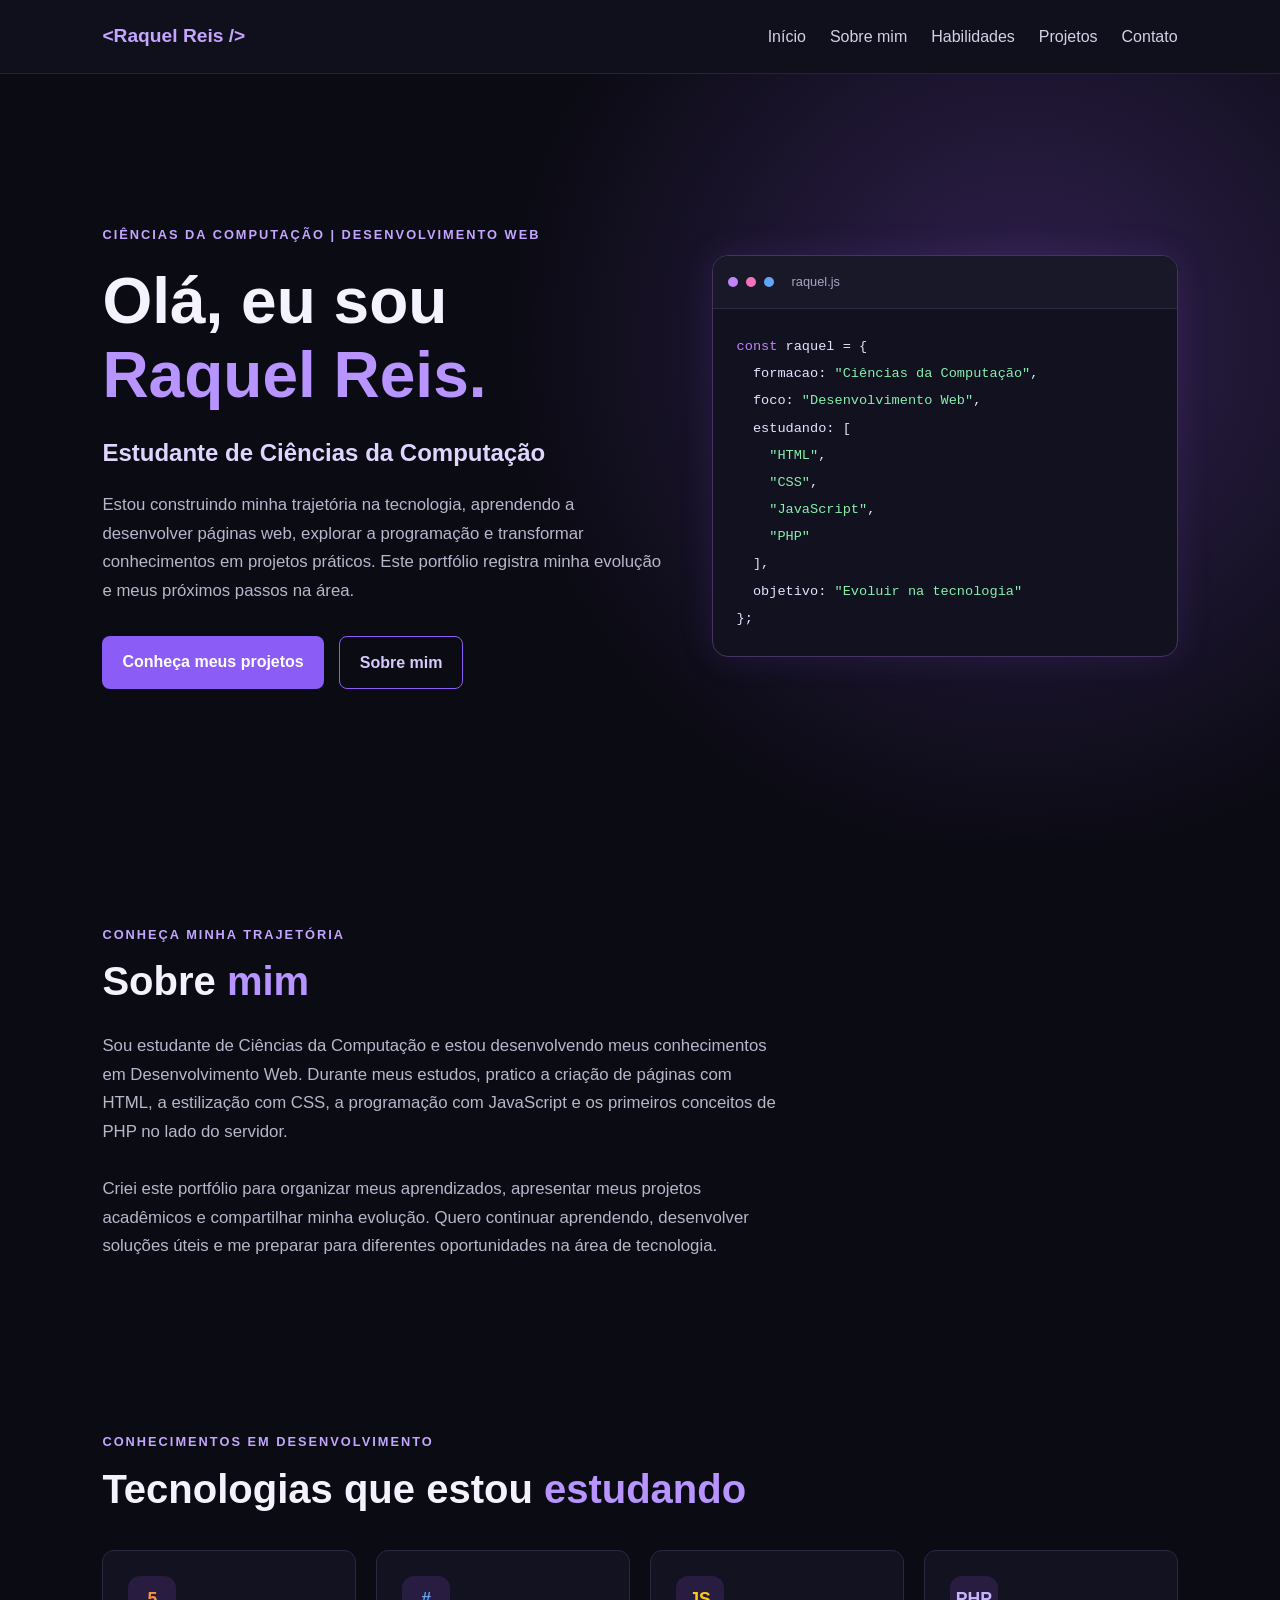
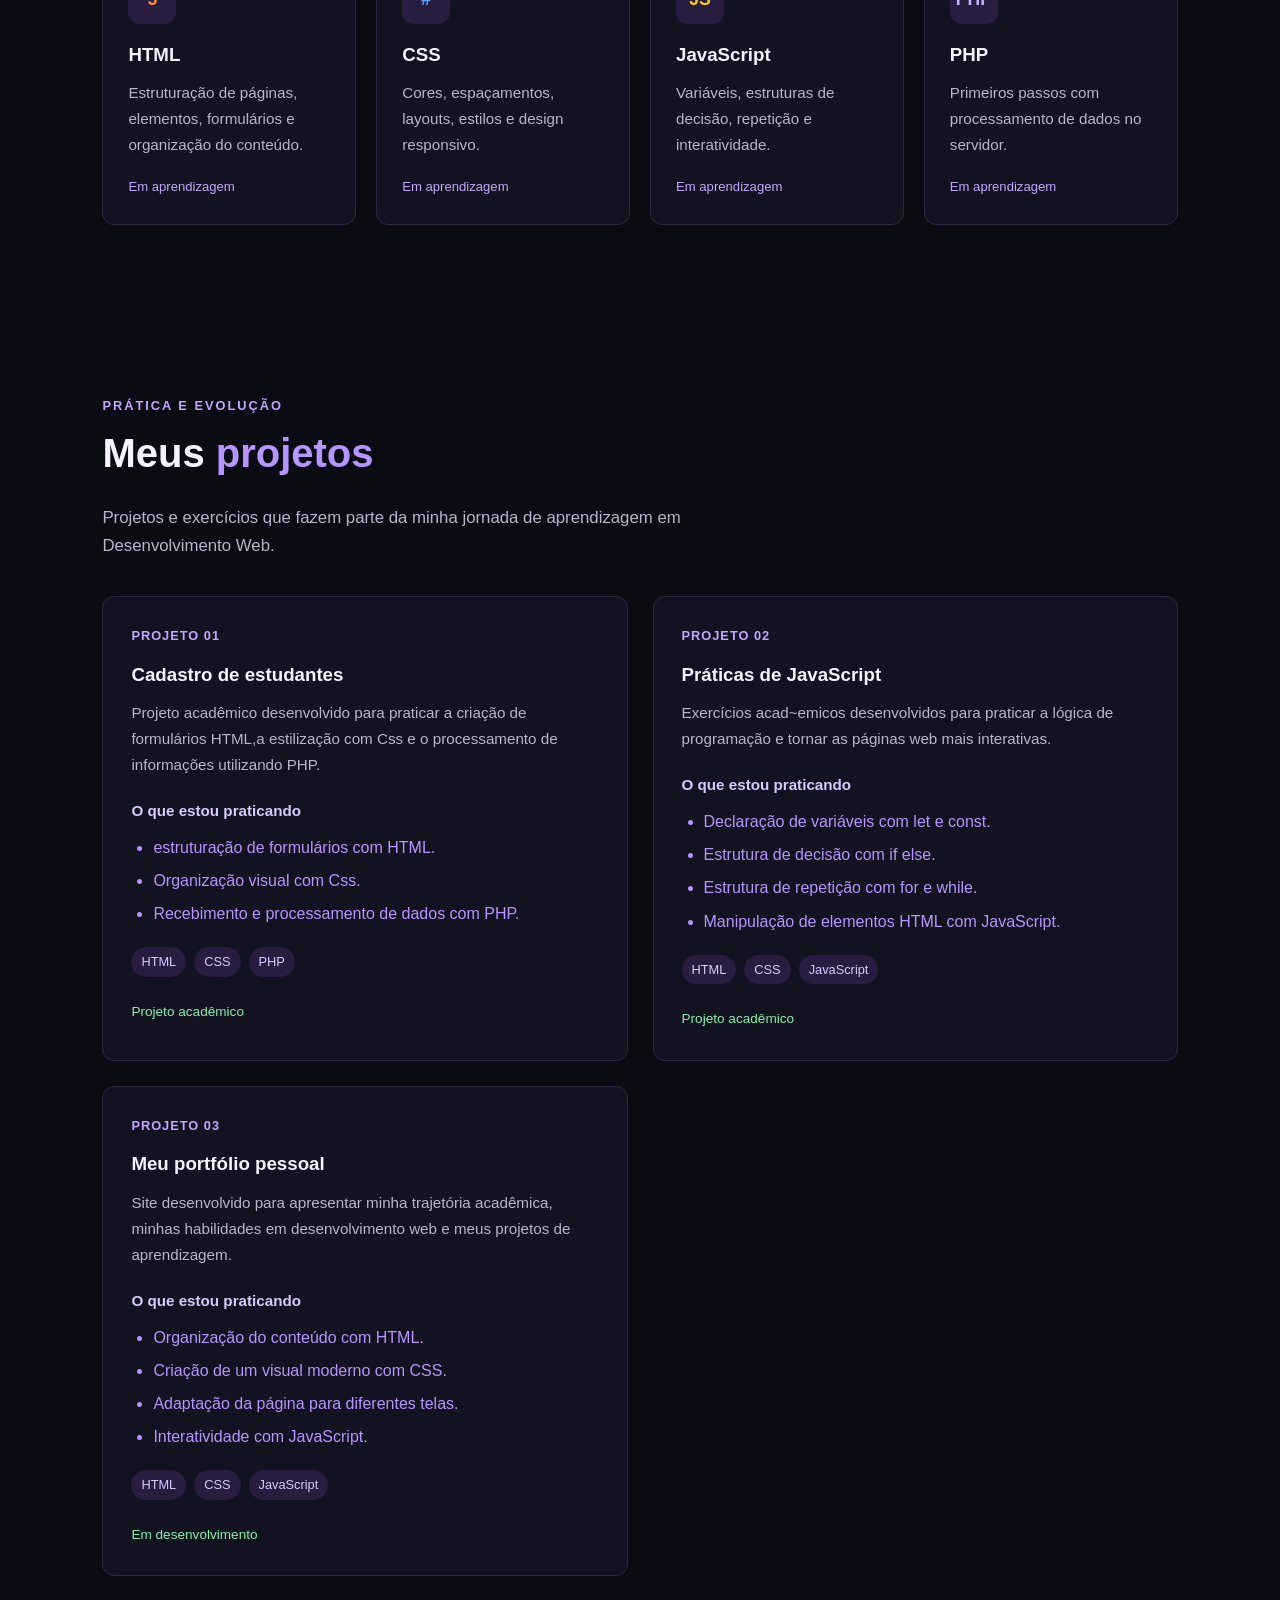
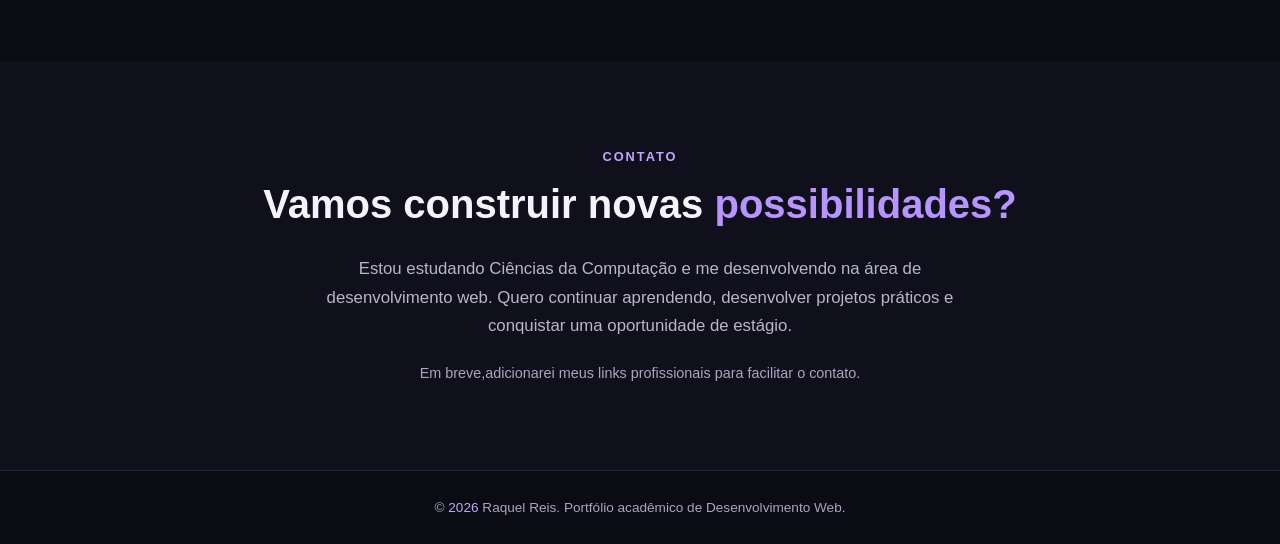
<file: index.html>
<!DOCTYPE html>
<html lang="pt-BR">
<head>
    <meta charset="UTF-8">
    <meta name="viewport" content="width=device-width, initial-scale=1.0">

    <meta
        name="description"
        content="Raquel Reis, estudante de Ciências da Computação com foco em Desenvolvimento Web. Conheça meus estudos e projetos."
    >

    <title>Raquel Reis | Portfólio de Desenvolvimento Web</title>

    <link rel="stylesheet" href="style.css">
    <script src="script.js" defer></script>
</head>

<body>

    <header class="cabecalho">
        <a href="#inicio" class="logo">&lt;Raquel Reis /&gt;</a>

        <button
            class="menu-toggle"
            id="menu-toggle"
            aria-label="Abrir menu"
            aria-expanded="false"
            aria-controls="menu"
        >
            ☰
        </button>

        <nav class="menu" id="menu">
            <a href="#inicio">Início</a>
            <a href="#sobre">Sobre mim</a>
            <a href="#habilidades">Habilidades</a>
            <a href="#projetos">Projetos</a>
            <a href="#contato">Contato</a>
        </nav>
    </header>

    <main>

        <!-- APRESENTAÇÃO -->
        <section class="inicio" id="inicio">
            <div class="conteudo-inicio">

                <p class="destaque">
                    CIÊNCIAS DA COMPUTAÇÃO | DESENVOLVIMENTO WEB
                </p>

                <h1>
                    Olá, eu sou<br>
                    <span>Raquel Reis.</span>
                </h1>

                <h2 class="subtitulo">
                    Estudante de Ciências da Computação
                </h2>

                <p class="descricao">
                    Estou construindo minha trajetória na tecnologia,
                    aprendendo a desenvolver páginas web, explorar a
                    programação e transformar conhecimentos em projetos
                    práticos. Este portfólio registra minha evolução
                    e meus próximos passos na área.
                </p>

                <div class="botoes">
                    <a href="#projetos" class="botao principal">
                        Conheça meus projetos
                    </a>

                    <a href="#sobre" class="botao secundario">
                        Sobre mim
                    </a>
                </div>

            </div>

            <div class="cartao-codigo">
                <div class="janela">
                    <span class="bolinha roxa"></span>
                    <span class="bolinha rosa"></span>
                    <span class="bolinha azul"></span>
                    <span class="nome-arquivo">raquel.js</span>
                </div>

                <pre><code><span class="codigo-roxo">const</span> raquel = {
  formacao: <span class="codigo-verde">"Ciências da Computação"</span>,
  foco: <span class="codigo-verde">"Desenvolvimento Web"</span>,
  estudando: [
    <span class="codigo-verde">"HTML"</span>,
    <span class="codigo-verde">"CSS"</span>,
    <span class="codigo-verde">"JavaScript"</span>,
    <span class="codigo-verde">"PHP"</span>
  ],
  objetivo: <span class="codigo-verde">"Evoluir na tecnologia"</span>
};</code></pre>
            </div>
        </section>

        <!-- SOBRE MIM -->
        <section class="secao" id="sobre">
            <p class="etiqueta">CONHEÇA MINHA TRAJETÓRIA</p>
            <h2>Sobre <span>mim</span></h2>

            <p class="texto-secao">
                Sou estudante de Ciências da Computação e estou
                desenvolvendo meus conhecimentos em Desenvolvimento Web.
                Durante meus estudos, pratico a criação de páginas com
                HTML, a estilização com CSS, a programação com JavaScript
                e os primeiros conceitos de PHP no lado do servidor.

                <br><br>

                Criei este portfólio para organizar meus aprendizados,
                apresentar meus projetos acadêmicos e compartilhar minha
                evolução. Quero continuar aprendendo, desenvolver soluções
                úteis e me preparar para diferentes oportunidades na área
                de tecnologia.
            </p>
        </section>

        <!-- HABILIDADES -->
        <section class="secao" id="habilidades">
            <p class="etiqueta">CONHECIMENTOS EM DESENVOLVIMENTO</p>
            <h2>Tecnologias que estou <span>estudando</span></h2>

            <div class="grade-habilidades">

                <article class="habilidade">
                    <div class="icone html-icone">5</div>
                    <h3>HTML</h3>
                    <p>
                        Estruturação de páginas, elementos,
                        formulários e organização do conteúdo.
                    </p>
                    <span class="nivel">Em aprendizagem</span>
                </article>

                <article class="habilidade">
                    <div class="icone css-icone">#</div>
                    <h3>CSS</h3>
                    <p>
                        Cores, espaçamentos, layouts, estilos
                        e design responsivo.
                    </p>
                    <span class="nivel">Em aprendizagem</span>
                </article>

                <article class="habilidade">
                    <div class="icone js-icone">JS</div>
                    <h3>JavaScript</h3>
                    <p>
                        Variáveis, estruturas de decisão,
                        repetição e interatividade.
                    </p>
                    <span class="nivel">Em aprendizagem</span>
                </article>

                <article class="habilidade">
                    <div class="icone php-icone">PHP</div>
                    <h3>PHP</h3>
                    <p>
                        Primeiros passos com processamento
                        de dados no servidor.
                    </p>
                    <span class="nivel">Em aprendizagem</span>
                </article>

            </div>
        </section>

        <!-- PROJETOS -->
        <section class="secao" id="projetos">
            <p class="etiqueta">PRÁTICA E EVOLUÇÃO</p>
            <h2>Meus <span>projetos</span></h2>

            <p class="texto-secao introducao-projetos">
                Projetos e exercícios que fazem parte da minha
                jornada de aprendizagem em Desenvolvimento Web.
            </p>

            <div class="grade-projetos">

                <article class="projeto">
                    <p class="numero-projeto">PROJETO 01</p>
                    <h3>Cadastro de estudantes</h3>

                    <p>
                     Projeto acadêmico desenvolvido para praticar a criação de formulários HTML,a 
                     estilização com Css e o processamento de informações utilizando PHP.
                    </p>

                    <h4> O que estou praticando</h4>

                    <ul class="lista-projeto">
                        <li>estruturação de formulários com HTML.</li>
                        <li> Organização visual com Css.</li>
                        <li>Recebimento e processamento de dados com PHP.</li>
                    </ul>

                    <div class="etiquetas">
                        <span>HTML</span>
                        <span>CSS</span>
                        <span>PHP</span>
                    </div>

                    <span class="status">
                        Projeto acadêmico
                    </span>
                </article>

                <article class="projeto">
                    <p class="numero-projeto">PROJETO 02</p>
                    <h3>Práticas de JavaScript</h3>

                    <p>
                        Exercícios  acad~emicos desenvolvidos para praticar a lógica
                        de programação e tornar as páginas web mais interativas.
                    </p>

                    <h4> O que estou praticando</h4>

                    <ul class="lista-projeto">
                        <li>Declaração de variáveis com let e  const.</li>
                        <li> Estrutura de decisão com if else.</li>
                        <li>Estrutura de repetição com for e while.</li>
                        <li>Manipulação de elementos HTML com JavaScript.</li>
                    </ul>

                    <div class="etiquetas">
                        <span>HTML</span>
                        <span>CSS</span>
                        <span>JavaScript</span>
                    </div>

                    <span class="status">
                        Projeto acadêmico
                    </span>
                </article>

                <article class="projeto">
                    <p class="numero-projeto">PROJETO 03</p>
                    <h3>Meu portfólio pessoal</h3>

                    <p>
                        Site desenvolvido para apresentar minha trajetória acadêmica,
                        minhas habilidades em desenvolvimento web e meus projetos de 
                        aprendizagem.
                        
                    </p>

                    <h4>O que estou praticando</h4>

                    <ul class="lista-projeto">
                        <li>Organização do conteúdo com HTML.</li>
                        <li>Criação de um visual moderno com CSS.</li>
                        <li>Adaptação da página para diferentes telas.</li>
                        <li>Interatividade com JavaScript.</li>
                    </ul>

                    <div class="etiquetas">
                        <span>HTML</span>
                        <span>CSS</span>
                        <span>JavaScript</span>
                    </div>

                    <span class="status">
                        Em desenvolvimento
                    </span>
                </article>

            </div>
        </section>

        <!-- CONTATO -->
        <section class="secao contato" id="contato">
          <div class="container">

            <p class="destaque">CONTATO</p>

            <h2>Vamos construir novas <span>possibilidades?</span></h2>

            <p class="texto-secao">
              Estou estudando Ciências da Computação e me desenvolvendo na área de desenvolvimento web.
              Quero continuar  aprendendo, desenvolver projetos práticos e conquistar uma 
              oportunidade de estágio.
            </p>

            <p class="contato-observacao" >
                Em breve,adicionarei meus links profissionais para facilitar
                o contato.
            </p>
          </div>
        </section>

    </main>

    <footer class="rodape">
        <p>
            &copy; <span id="ano"></span> Raquel Reis.
            Portfólio acadêmico de Desenvolvimento Web.
        </p>
    </footer>

</body>
</html>
</file>
<file: style.css>
/* CONFIGURAÇÕES GERAIS */

* {
    margin: 0;
    padding: 0;
    box-sizing: border-box;
}

html {
    scroll-behavior: smooth;
    scroll-padding-top: 90px;
}

body {
    font-family: Arial, Helvetica, sans-serif;
    background: #0b0b14;
    color: #f4f2ff;
    line-height: 1.7;
}

a {
    color: inherit;
    text-decoration: none;
}

span {
    color: #b794ff;
}

/* CABEÇALHO E MENU */

.cabecalho {
    display: flex;
    align-items: center;
    justify-content: space-between;
    gap: 24px;
    padding: 20px 8%;
    background: #10101d;
    border-bottom: 1px solid #27223b;
    position: sticky;
    top: 0;
    z-index: 10;
}

.logo {
    color: #c4a5ff;
    font-size: 1.2rem;
    font-weight: bold;
    white-space: nowrap;
}

.menu {
    display: flex;
    align-items: center;
    gap: 24px;
}

.menu a {
    color: #d4d0e6;
    transition: color 0.3s;
}

.menu a:hover,
.menu a:focus-visible {
    color: #c4a5ff;
}

.menu-toggle {
    display: none;
    background: transparent;
    color: #ffffff;
    border: 1px solid #5d438b;
    border-radius: 8px;
    padding: 5px 10px;
    font-size: 1.4rem;
    cursor: pointer;
}

/* PÁGINA INICIAL */

.inicio {
    min-height: 85vh;
    display: grid;
    grid-template-columns: 1.2fr 1fr;
    align-items: center;
    gap: 50px;
    padding: 80px 8%;
    background:
        radial-gradient(
            circle at 80% 35%,
            #30204e 0,
            #0b0b14 45%
        );
}

.destaque,
.etiqueta {
    color: #c4a5ff;
    font-size: 0.8rem;
    font-weight: bold;
    letter-spacing: 2px;
}

h1 {
    font-size: clamp(2.5rem, 5vw, 4.2rem);
    line-height: 1.15;
    margin: 20px 0;
}

h1 span,
h2 span {
    color: #b794ff;
}

.subtitulo {
    color: #e0d5ff;
    font-size: clamp(1.1rem, 2vw, 1.5rem);
    margin-bottom: 18px;
}

.descricao,
.texto-secao {
    color: #b9b5cb;
    max-width: 680px;
}

.descricao {
    font-size: 1.05rem;
}

.botoes {
    display: flex;
    flex-wrap: wrap;
    gap: 15px;
    margin-top: 30px;
}

.botao {
    display: inline-block;
    padding: 12px 20px;
    border-radius: 8px;
    font-weight: bold;
    text-align: center;
    transition: 0.3s;
}

.principal {
    background: #8b5cf6;
    color: #ffffff;
}

.principal:hover {
    background: #a78bfa;
    transform: translateY(-2px);
}

.secundario {
    border: 1px solid #8b5cf6;
    color: #d8c9ff;
}

.secundario:hover {
    background: #211637;
}

/* CARTÃO DE CÓDIGO */

.cartao-codigo {
    min-width: 0;
    background: #11111f;
    border: 1px solid #44345f;
    border-radius: 16px;
    overflow: hidden;
    box-shadow: 0 0 35px #8b5cf622;
}

.janela {
    display: flex;
    align-items: center;
    gap: 8px;
    padding: 15px;
    background: #191829;
    border-bottom: 1px solid #302743;
}

.bolinha {
    width: 10px;
    height: 10px;
    border-radius: 50%;
    flex-shrink: 0;
}

.roxa {
    background: #c084fc;
}

.rosa {
    background: #f472b6;
}

.azul {
    background: #60a5fa;
}

.nome-arquivo {
    margin-left: 10px;
    color: #aaa4c2;
    font-size: 0.8rem;
}

.cartao-codigo pre {
    padding: 24px;
    overflow-x: auto;
    font-size: 0.85rem;
    line-height: 2;
}

.cartao-codigo code {
    color: #e8e2ff;
}

.codigo-roxo {
    color: #c084fc;
}

.codigo-verde {
    color: #86efac;
}

/* SEÇÕES */

.secao {
    padding: 85px 8%;
}

.secao h2 {
    font-size: clamp(1.8rem, 4vw, 2.5rem);
    line-height: 1.3;
    margin: 10px 0 25px;
}

.texto-secao {
    font-size: 1.05rem;
}

.introducao-projetos {
    margin-bottom: 30px;
}

/* HABILIDADES */

.grade-habilidades {
    display: grid;
    grid-template-columns: repeat(4, minmax(0, 1fr));
    gap: 20px;
    margin-top: 35px;
}

.habilidade {
    min-width: 0;
    background: #121220;
    border: 1px solid #2d2641;
    padding: 25px;
    border-radius: 12px;
    transition: transform 0.3s, border-color 0.3s;
}

.habilidade:hover,
.projeto:hover {
    transform: translateY(-5px);
    border-color: #8b5cf6;
}

.icone {
    display: inline-flex;
    align-items: center;
    justify-content: center;
    width: 48px;
    height: 48px;
    border-radius: 12px;
    background: #281c40;
    font-weight: bold;
    font-size: 1.1rem;
    margin-bottom: 15px;
}

.html-icone {
    color: #fb923c;
}

.css-icone {
    color: #60a5fa;
}

.js-icone {
    color: #facc15;
}

.php-icone {
    color: #c4b5fd;
}

.habilidade h3,
.projeto h3 {
    margin-bottom: 10px;
}

.habilidade p,
.projeto p:not(.numero-projeto) {
    color: #b9b5cb;
    font-size: 0.95rem;
}

.nivel {
    display: inline-block;
    margin-top: 18px;
    color: #c4a5ff;
    font-size: 0.82rem;
}

/* PROJETOS */

.grade-projetos {
    display: grid;
    grid-template-columns: repeat(2, minmax(0, 1fr));
    gap: 25px;
    margin-top: 35px;
}

.projeto {
    min-width: 0;
    background: #121220;
    border: 1px solid #2d2641;
    border-radius: 12px;
    padding: 28px;
    transition: transform 0.3s, border-color 0.3s;
}

.numero-projeto {
    color: #c4a5ff;
    font-size: 0.8rem;
    font-weight: bold;
    letter-spacing: 1px;
    margin-bottom: 12px;
}

.etiquetas {
    display: flex;
    flex-wrap: wrap;
    gap: 8px;
    margin: 20px 0;
}

.etiquetas span {
    background: #281c40;
    color: #d8c9ff;
    padding: 4px 10px;
    border-radius: 20px;
    font-size: 0.8rem;
}

.status {
    display: inline-block;
    color: #86efac;
    font-size: 0.85rem;
}

/* CONTATO */

.contato {
    text-align: center;
    background: #10101d;
}

.contato .texto-secao {
    margin: 0 auto 20px;
}

.contato-observacao {
    color: #aaa4c2;
    font-size: 0.9rem;
    margin-top: 15px;
}

/* RODAPÉ */

.rodape {
    padding: 25px 8%;
    text-align: center;
    color: #aaa4c2;
    font-size: 0.85rem;
    border-top: 1px solid #27223b;
}

.rodape p span {
    color: #c4a5ff;
}

/* TABLETS */

@media (max-width: 1000px) {
    .cabecalho {
        padding-left: 5%;
        padding-right: 5%;
    }

    .menu {
        gap: 14px;
    }

    .menu a {
        font-size: 0.9rem;
    }

    .inicio {
        grid-template-columns: 1fr;
        gap: 35px;
    }

    .cartao-codigo {
        width: 100%;
    }

    .grade-habilidades {
        grid-template-columns: repeat(2, minmax(0, 1fr));
    }
}

/* CELULARES */

@media (max-width: 650px) {
    html {
        scroll-padding-top: 75px;
    }

    .cabecalho {
        padding: 16px 6%;
        flex-wrap: wrap;
    }

    .logo {
        font-size: 1.05rem;
    }

    .menu-toggle {
        display: block;
    }

    .menu {
        display: none;
        width: 100%;
        flex-direction: column;
        align-items: flex-start;
        gap: 12px;
        padding-top: 15px;
    }

    .menu.aberto {
        display: flex;
    }

    .menu a {
        width: 100%;
        padding: 4px 0;
    }

    .inicio {
        min-height: auto;
        padding: 65px 6%;
        gap: 35px;
    }

    .destaque,
    .etiqueta {
        font-size: 0.72rem;
        letter-spacing: 1.3px;
    }

    h1 {
        font-size: clamp(2.3rem, 10vw, 3.2rem);
    }

    .descricao,
    .texto-secao {
        font-size: 0.98rem;
    }

    .secao {
        padding: 65px 6%;
    }

    .grade-habilidades,
    .grade-projetos {
        grid-template-columns: 1fr;
    }

    .botoes {
        flex-direction: column;
    }

    .botao {
        width: 100%;
    }

    .cartao-codigo pre {
        padding: 16px;
        font-size: 0.72rem;
    }

    .habilidade,
    .projeto {
        padding: 22px;
    }

    .rodape {
        padding: 22px 6%;
    }
}

/* ACESSIBILIDADE: REDUZIR ANIMAÇÕES */

@media (prefers-reduced-motion: reduce) {
    html {
        scroll-behavior: auto;
    }

    *,
    *::before,
    *::after {
        transition-duration: 0.01ms !important;
    }
}

.projeto h4{
    color:#d8c9ff;
    font-size: 0.95rem;
    margin-top:20px;
    margin-bottom:10px;
}

.lista-projeto{
    padding-left:22px;
    margin-bottom:20px;
    color:#b9b5cb;
}

.lista-projeto li{
    margin-bottom:6px;
}

.lista-projeto li{
    color:#b794ff;
}
</file>
